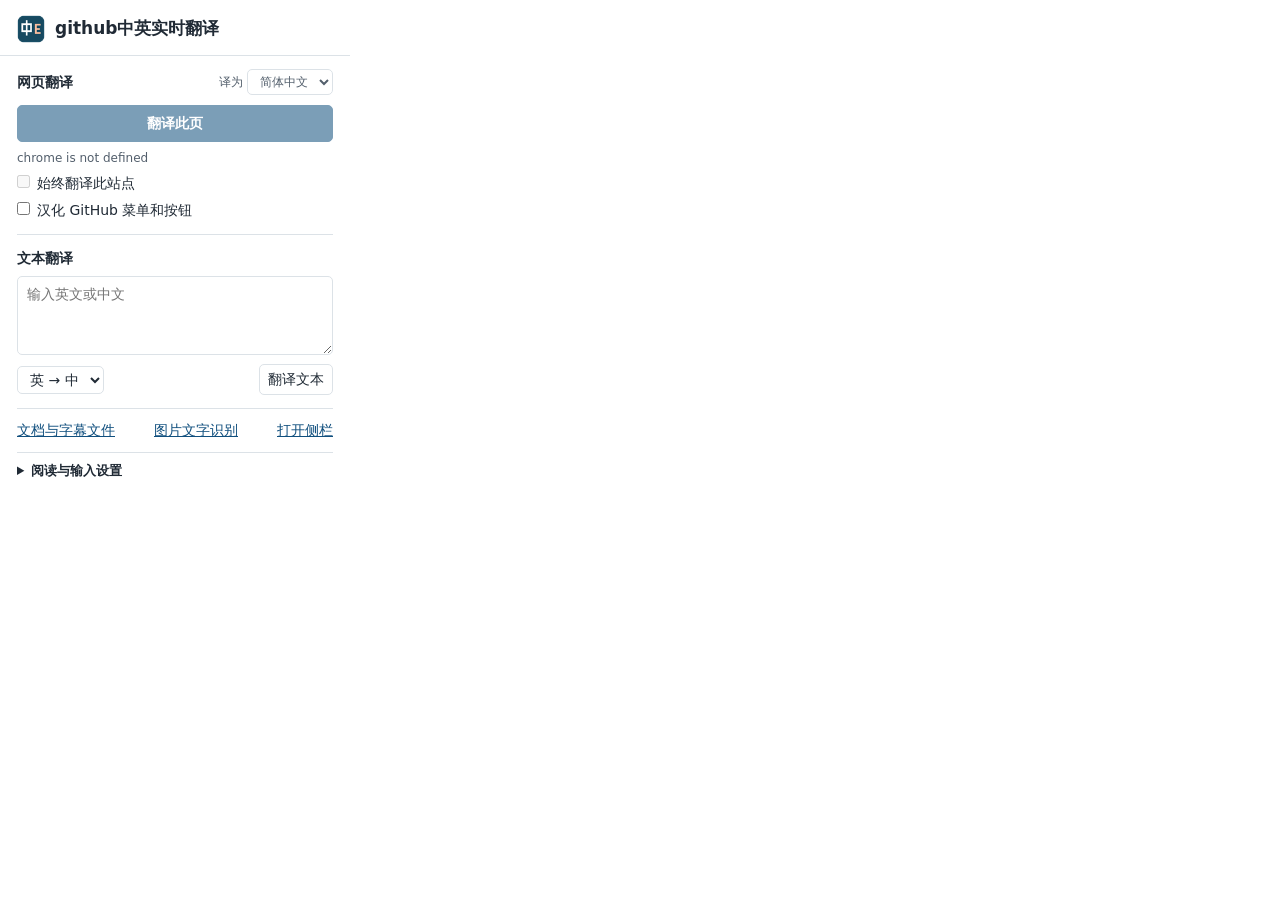
<file: free/panel.html>
<!doctype html>
<html lang="zh-CN"><head><meta charset="utf-8"><meta name="viewport" content="width=device-width,initial-scale=1">
<title>github中英实时翻译</title><link rel="stylesheet" href="panel.css"></head>
<body>
<header><img src="icons/48.png" alt="" width="28" height="28"><h1>github中英实时翻译</h1></header>
<main>
  <section aria-label="网页翻译">
    <div class="row"><h2>网页翻译</h2><label class="language">译为 <select id="language"><option value="zh-CN">简体中文</option><option value="en">English</option></select></label></div>
    <button type="button" class="primary wide" id="toggle" disabled>翻译此页</button>
    <button type="button" id="retry" hidden>重新翻译</button>
    <p id="state" role="status"></p>
    <label class="check"><input id="always" type="checkbox" disabled><span id="always-label">始终翻译此站点</span></label>
    <label class="check"><input id="localizeGithub" type="checkbox">汉化 GitHub 菜单和按钮</label>
  </section>
  <section>
    <h2><label for="source">文本翻译</label></h2>
    <textarea id="source" rows="3" placeholder="输入英文或中文"></textarea>
    <div class="row"><select id="text-language" aria-label="文本翻译方向"><option value="zh-CN">英 → 中</option><option value="en">中 → 英</option></select><button id="translate-text">翻译文本</button></div>
    <p id="result" aria-live="polite"></p>
  </section>
  <div class="row utilities"><a href="documents/index.html" target="_blank" rel="noopener">文档与字幕文件</a><a href="image/index.html" target="_blank" rel="noopener">图片文字识别</a><button type="button" id="side">打开侧栏</button></div>
  <details><summary>阅读与输入设置</summary>
    <label class="check"><input id="selectionTools" type="checkbox">划词后显示翻译按钮</label>
    <label class="check"><input id="hoverTranslate" type="checkbox">按住 Ctrl 悬停翻译</label>
    <label class="check"><input id="inputTranslate" type="checkbox">输入框翻译（Alt+I 或连续三次空格）</label>
    <label class="check"><input id="videoCaptions" type="checkbox">视频双语字幕</label>
    <p class="hint">GitHub 菜单在本机汉化。需要翻译的文字会发送给微软或谷歌的免费网页翻译服务。</p>
  </details>
</main>
<script src="common.js"></script><script src="panel.js"></script>
</body></html>
</file>
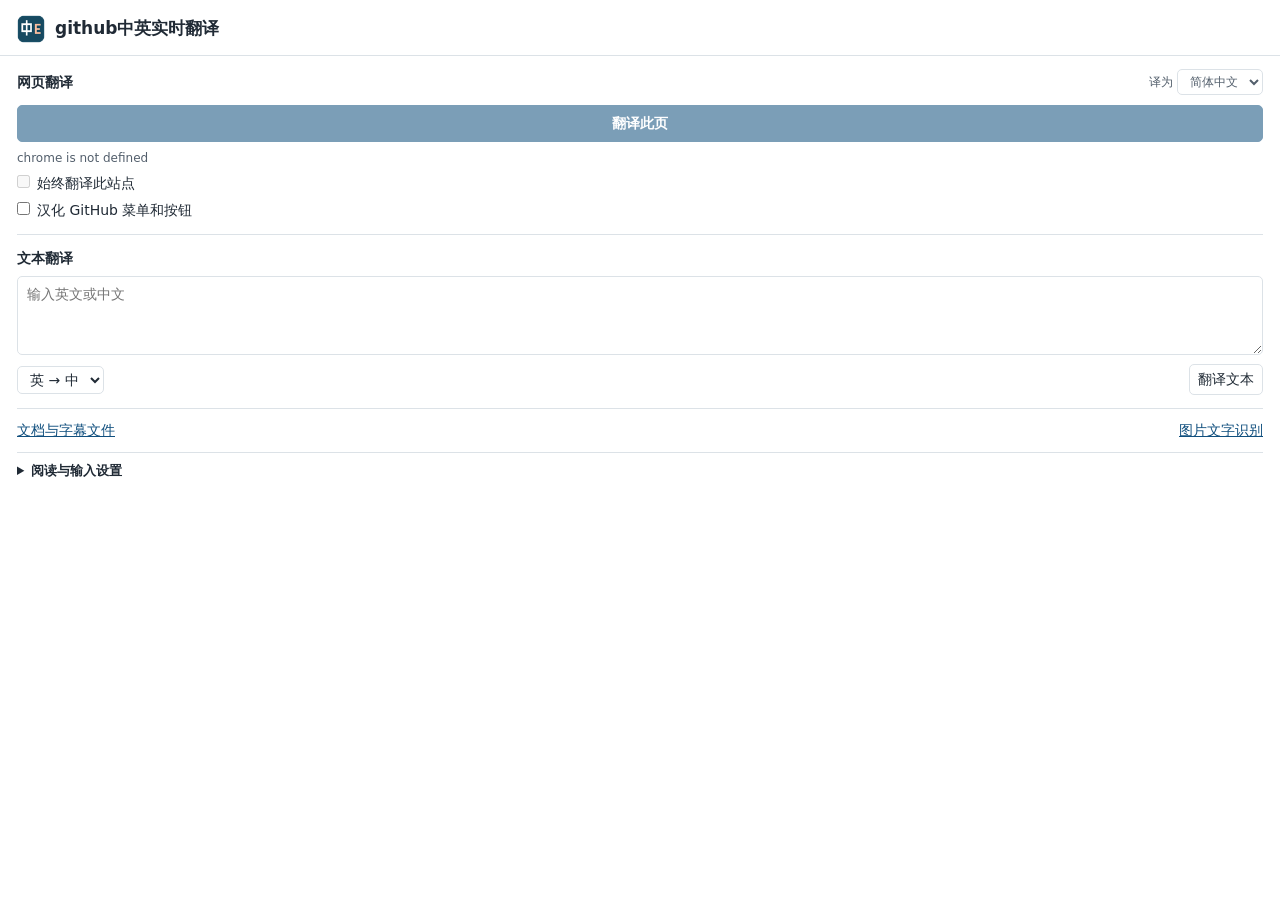
<file: free/side-panel.html>
<!doctype html>
<html lang="zh-CN"><head><meta charset="utf-8"><meta name="viewport" content="width=device-width,initial-scale=1">
<title>github中英实时翻译</title><style>html,body,iframe{border:0;margin:0;width:100%;height:100%;display:block}</style></head>
<body><iframe title="翻译侧栏" src="panel.html?side=1"></iframe></body></html>
</file>
<file: free/panel.css>
:root{color-scheme:light dark;--bg:light-dark(#fff,#171c22);--ink:light-dark(#202a35,#eef1f5);--line:light-dark(#dce2e7,#3a424d);--sub:light-dark(#535f6c,#b2beca);--blue:light-dark(#104f7e,#a2d3ff);font:14px/1.5 system-ui,"Microsoft YaHei",sans-serif}
*{box-sizing:border-box}body{margin:0;color:var(--ink);background:var(--bg);width:350px;max-width:100vw}body.side{width:auto}
header{display:flex;align-items:center;gap:10px;padding:15px 17px 12px;border-bottom:1px solid var(--line)}
h1,h2,p{margin:0}h1{font-size:17px}h2{font-size:14px}
main{padding:0 17px 12px}section{padding:13px 0;border-bottom:1px solid var(--line)}
.row{display:flex;align-items:center;justify-content:space-between;gap:8px}.wide,textarea{width:100%}
button,select,textarea{font:inherit;color:inherit;background:var(--bg);border:1px solid var(--line);border-radius:5px}button,select{padding:4px 8px}button,summary,a,select,.check{cursor:pointer}
button:disabled{opacity:.55;cursor:default}.primary{margin:10px 0 3px;background:var(--blue);border-color:var(--blue);color:var(--bg);font-weight:600;padding:7px 10px}
.language,.hint,#state{font-size:12px;color:var(--sub)}.check{display:flex;align-items:baseline;gap:7px;margin-top:6px}.check input{margin:0;accent-color:var(--blue)}
textarea{padding:7px 9px;margin:7px 0 3px;resize:vertical}#result{white-space:pre-wrap;overflow-wrap:anywhere}
#result:not(:empty),.hint{margin-top:8px}#state:not(:empty){margin:4px 0}a,.utilities button{color:var(--blue)}.utilities{padding:11px 0;flex-wrap:wrap}.utilities button{background:none;border:0;padding:0;text-decoration:underline}details{border-top:1px solid var(--line);padding-top:8px}summary{font-size:13px;font-weight:600}
:focus-visible{outline:2px solid var(--blue);outline-offset:2px}
</file>
